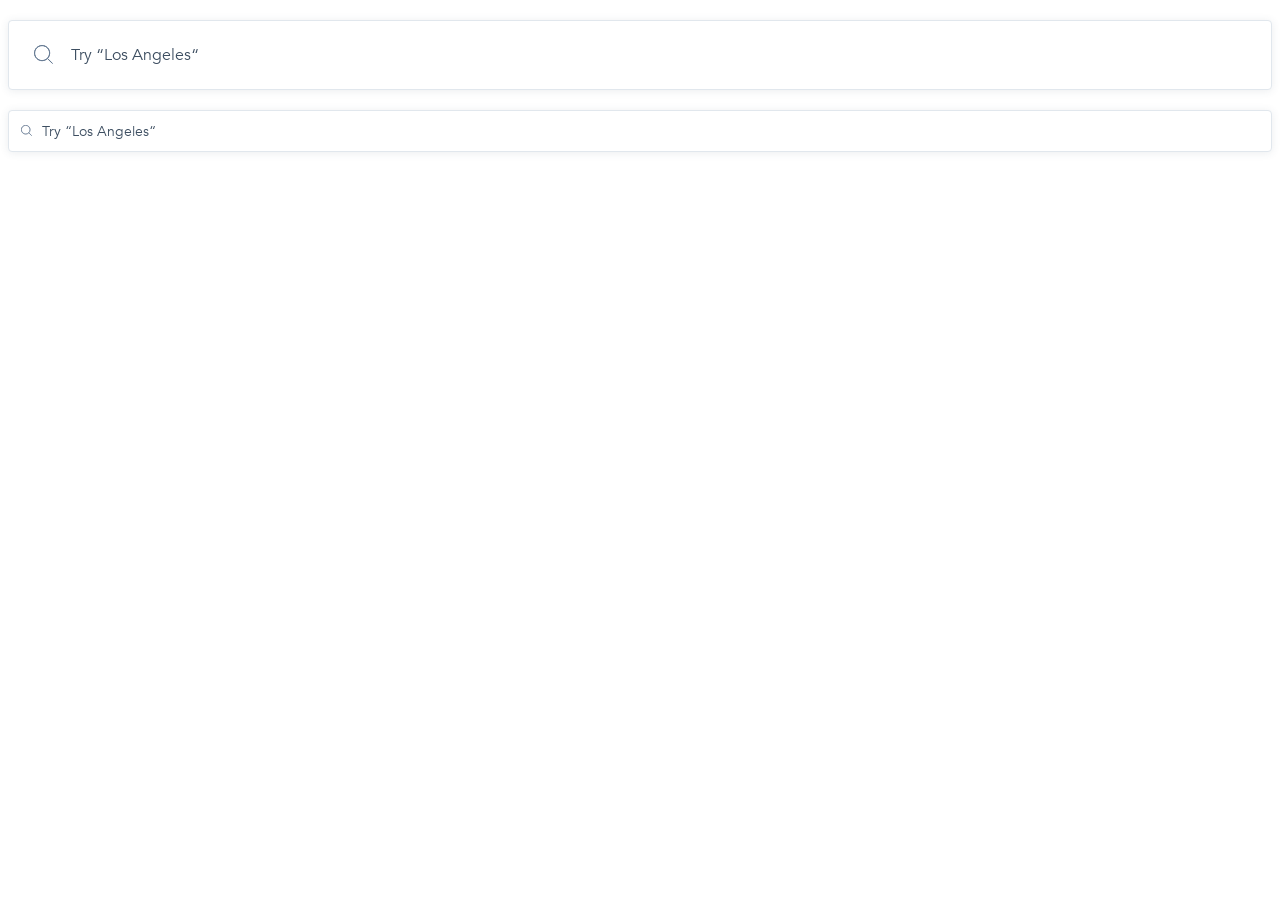
<file: index.html>
<!doctype html><html lang="en"><head><meta charset="utf-8"><meta name="viewport" content="width=device-width, user-scalable=no, initial-scale=1.0, maximum-scale=1.0, minimum-scale=1.0"><meta http-equiv="X-UA-Compatible" content="ie=edge"><title>Document</title><link rel="stylesheet" href="index.c884c2bb.css"></head><body> <form class="search" data-qa="big"> <input class="search__input" type="text" data-qa="keypress" placeholder="Try “Los Angeles“"> </form> <form class="search search--small" data-qa="small"> <input class="search__input search__input--small" type="text" placeholder="Try “Los Angeles“"> </form> </body></html>
</file>
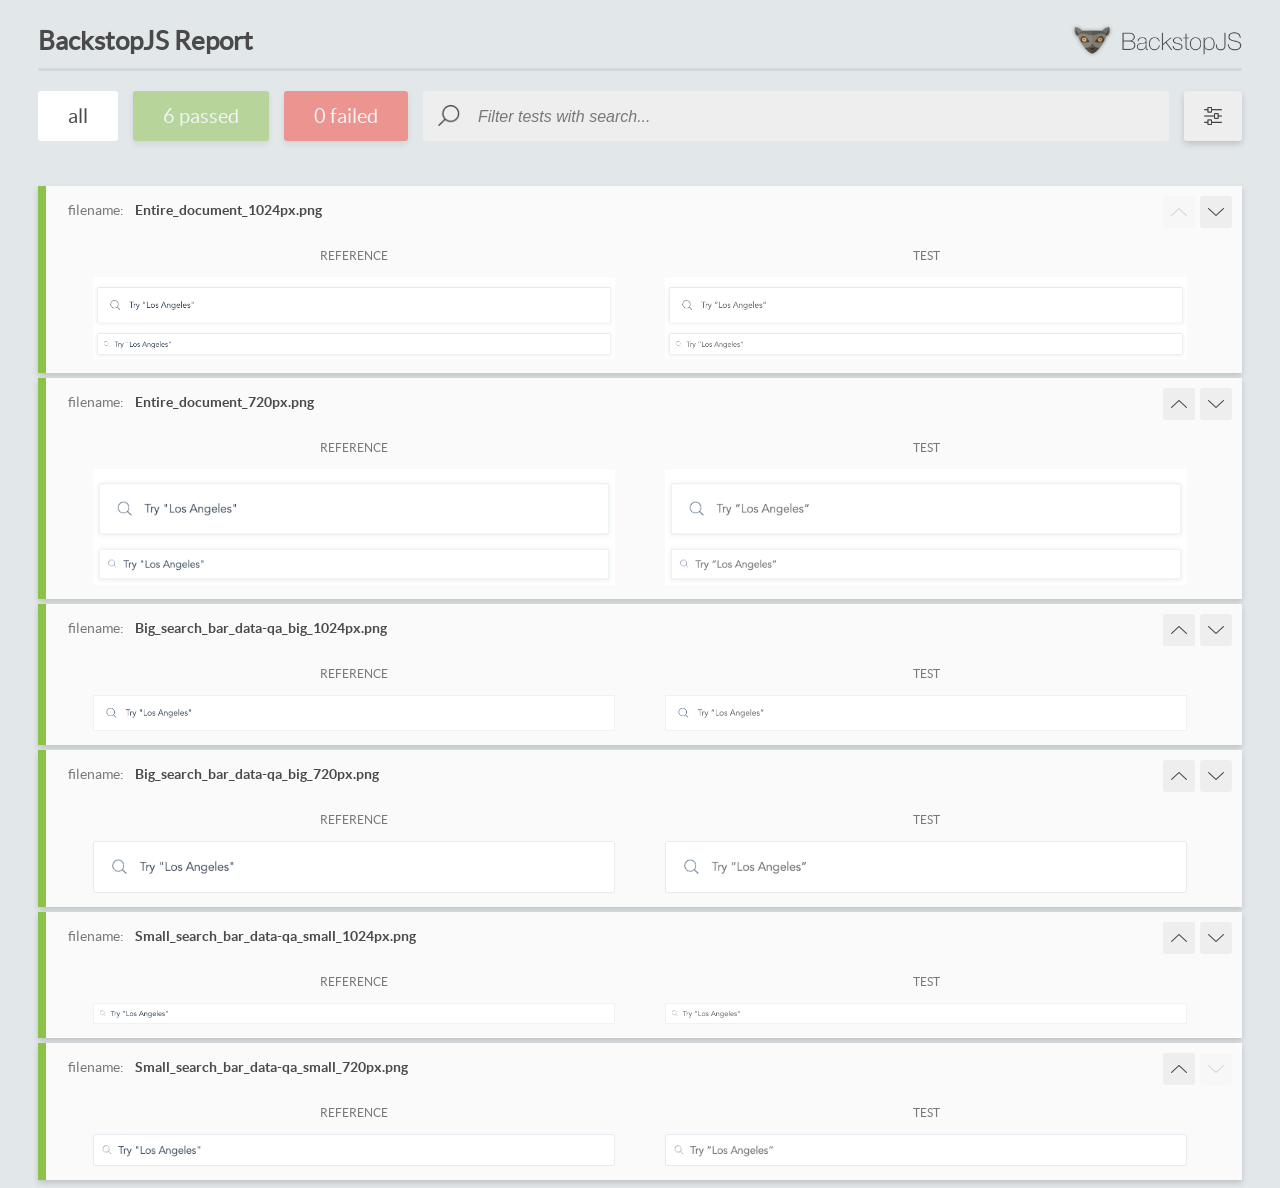
<file: report/html_report/index.html>
<!DOCTYPE html>
<html>
  <head>
    <meta charset="utf-8">
    <!-- Disable Cache -->
    <meta http-equiv="Cache-Control" content="no-cache, no-store, must-revalidate">
    <meta http-equiv="Pragma" content="no-cache">
    <meta http-equiv="Expires" content="0">

    <title>BackstopJS Report</title>

    <style>
      @font-face {
          font-family: 'latoregular';
          src: url('./assets/fonts/lato-regular-webfont.woff2') format('woff2'),
              url('./assets/fonts/lato-regular-webfont.woff') format('woff');
          font-weight: 400;
          font-style: normal;
      }
      @font-face {
          font-family: 'latobold';
          src: url('./assets/fonts/lato-bold-webfont.woff2') format('woff2'),
              url('./assets/fonts/lato-bold-webfont.woff') format('woff');
          font-weight: 700;
          font-style: normal;
      }

      .ReactModal__Body--open {
          overflow: hidden;
      }
      .ReactModal__Body--open .header {
        display: none;
      }

    </style>
  </head>
  <body style="background-color: #E2E7EA">
    <div id="root">

    </div>
    <script>
      function report (report) { // eslint-disable-line no-unused-vars
        window.tests = report;
      }
    </script>
    <script src="config.js"></script>
    <script src="index_bundle.js"></script>
  </body>
</html>
</file>
<file: index.c884c2bb.css>
@font-face{font-family:Avenir;src:url(Avenir-Book.657c3568.ttf);font-weight:300;font-style:normal}@font-face{font-family:Avenir;src:url(Avenir-Heavy.01d9ab74.ttf);font-weight:900;font-style:normal}html{font-family:Avenir,sans-serif;font-weight:300}.search,.search--small{margin-top:20px}.search__input{box-sizing:border-box;font-family:inherit;line-height:22px;font-weight:inherit;color:#3d4e61;background-image:url(Search.ccd3c07b.svg);background-position:25px 24px;background-repeat:no-repeat;background-size:19px;border:1px solid #e1e7ed;border-radius:4px;width:100%;height:70px;padding-left:62px;font-size:16px;box-shadow:0 1px 8px #3d4e611a}.search__input--small{background-position:12px 14px;background-size:11px;height:42px;padding-left:33px;font-size:14px;line-height:19px}.search__input:hover{box-shadow:0 4px 4px #00000040}.search__input:focus{background:linear-gradient(#fff 0%,#f6f6f7 100%);border-radius:3px;outline:none;font-weight:900;box-shadow:0 4px 4px #00000040}.search__input::placeholder{color:#3d4e61;font-weight:300}
/*# sourceMappingURL=index.c884c2bb.css.map */
</file>
